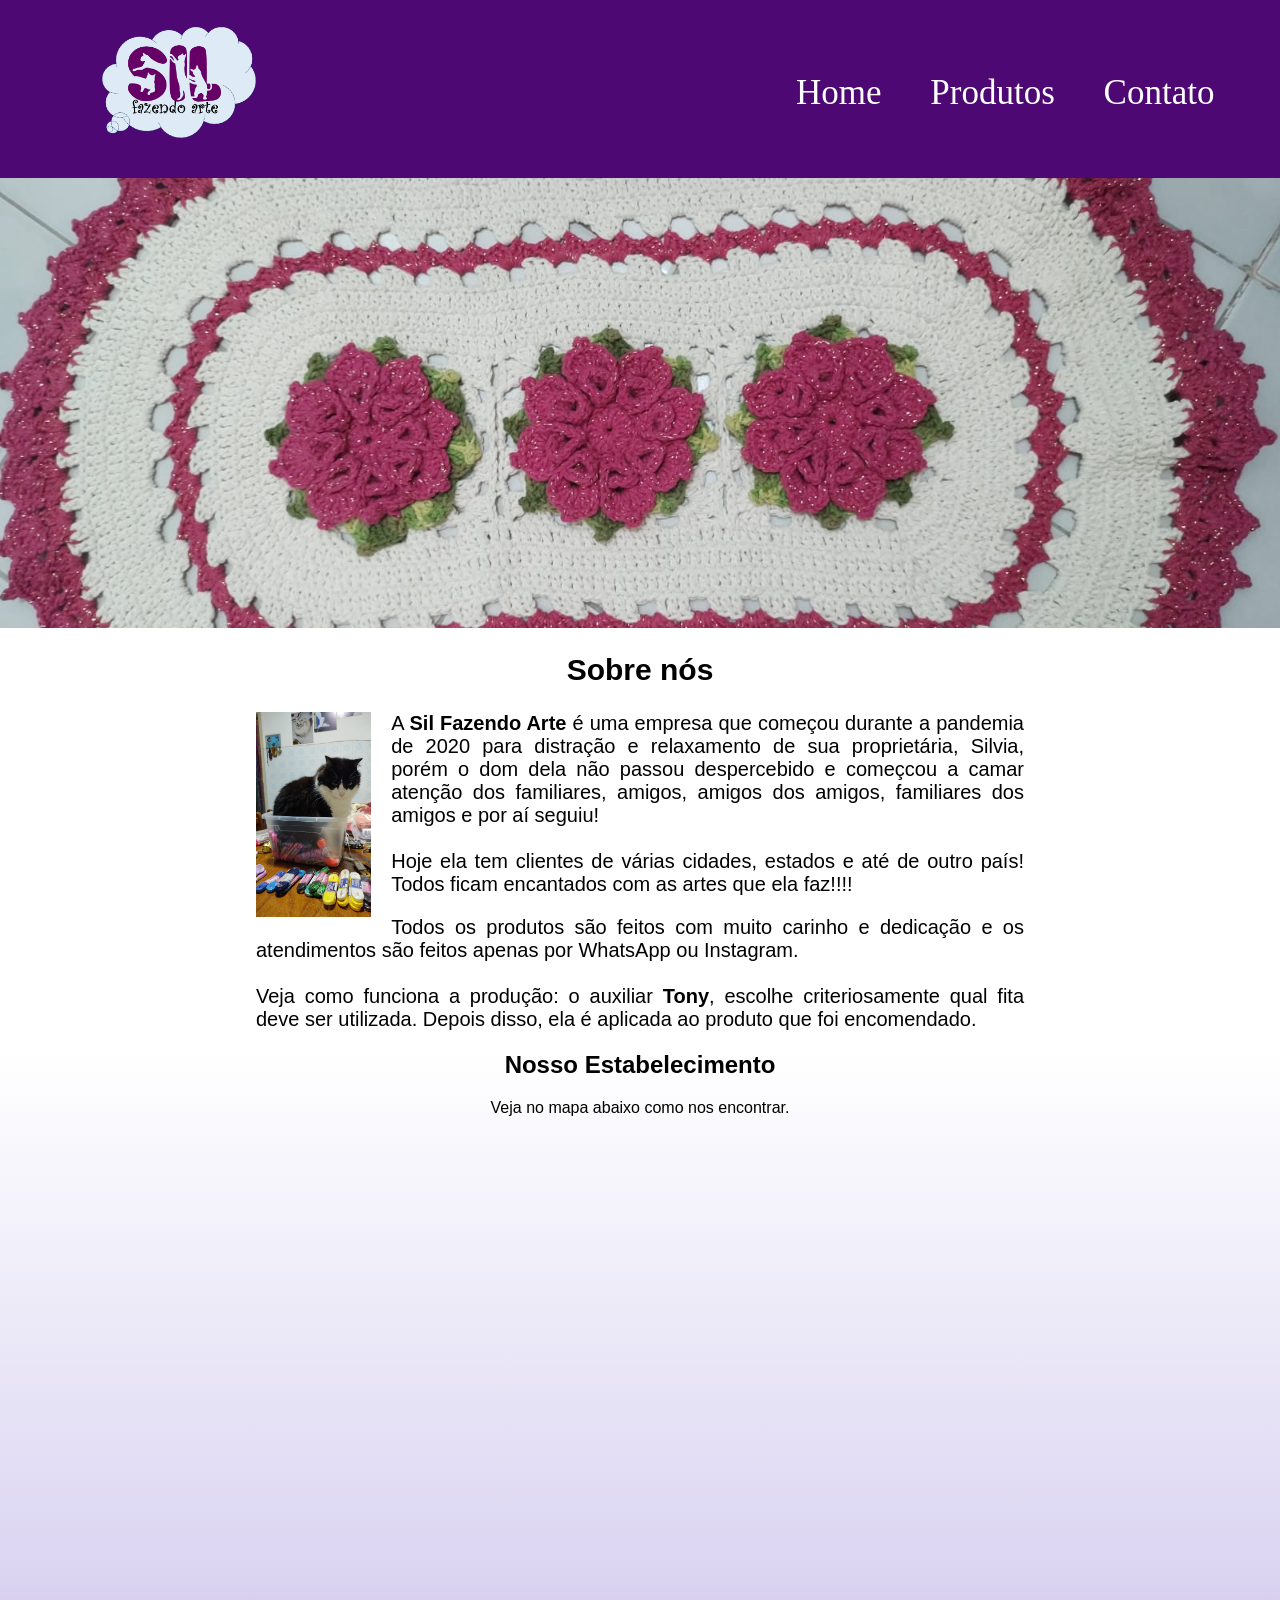
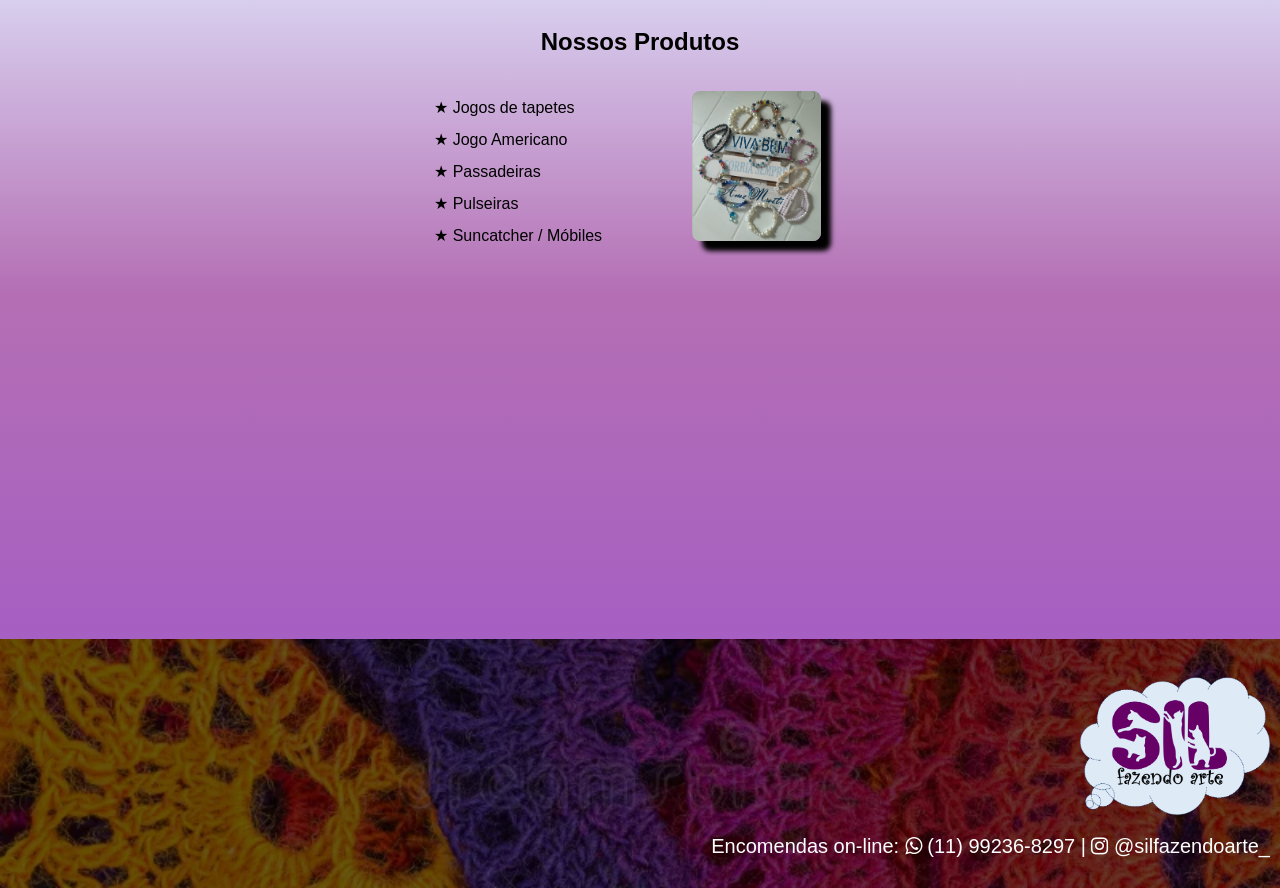
<file: index.html>
<html>
    <head>
        <link href="css/estilo.css" rel="stylesheet"/>
        <link href="img/favicon.ico" rel="icon" type="image/x-con">
        <link rel="stylesheet" href="https://maxcdn.bootstrapcdn.com/font-awesome/4.5.0/css/font-awesome.min.css">
        <title>Sil Fazendo Arte</title>
    </head>
    <body>
        <header>
            <div class="divHeader">
                <img src="img/logo.png" class="logo"/>
                <!--Barra de navegação-->
                <nav>
                    <!--Lista de itens do menu-->
                    <ul>
                        <li>Home</li>
                        <li><a href="telas/produtos.html">Produtos</a></li>
                        <li>Contato</li>
                    </ul>
                </nav>
            </div>
        </header>
        <!--Banner-->
        <img src="img/banner.jpeg" class="banner"/>
        <main>
            <!--SOBRE NÓS-->
            <section class="sobre_nos">
                <h2 class="titulos titulo_sobre_nos">Sobre nós</h2>
                <img src="img/escolha_fitas.jpeg" class="img_sobre_nos"/>
                <p>
                    A <strong>Sil Fazendo Arte</strong> é uma empresa que começou durante a pandemia de 2020 para distração e relaxamento de sua proprietária, Silvia, porém o dom dela não passou despercebido e começcou a camar atenção dos familiares, amigos, amigos dos amigos, familiares dos amigos e por aí seguiu!
                    <br><br>Hoje ela tem clientes de várias cidades, estados e até de outro país! Todos ficam encantados com as artes que ela faz!!!!
                </p>
                <p>    
                    Todos os produtos são feitos com muito carinho e dedicação e os atendimentos são feitos apenas por WhatsApp ou Instagram.
                    <br><br>Veja como funciona a produção: o auxiliar <b>Tony</b>, escolhe criteriosamente qual fita deve ser utilizada. Depois disso, ela é aplicada ao produto que foi encomendado.
                </p>
            </section>
            <!--NOSSO ESTABELECIMENTO-->
            <section class="mapa">
                <h2 class="titulos">Nosso Estabelecimento</h2>
                <p>Veja no mapa abaixo como nos encontrar.</p>
                <iframe src="https://www.google.com/maps/embed?pb=!1m18!1m12!1m3!1d3654.8653098296263!2d-46.56120982378588!3d-23.64499416467184!2m3!1f0!2f0!3f0!3m2!1i1024!2i768!4f13.1!3m3!1m2!1s0x94ce4328c992748f%3A0xcea3c3e698444297!2sSENAI%20S%C3%A3o%20Caetano%20do%20Sul!5e0!3m2!1spt-BR!2sbr!4v1772663723293!5m2!1spt-BR!2sbr" width="600" height="450" style="border:0;" allowfullscreen="" loading="lazy" referrerpolicy="no-referrer-when-downgrade"></iframe>
            </section>
            <!--NOSSOS PRODUTOS-->
            <section class="nossosprodutos">
                <h2 class="titulos">Nossos Produtos</h2>
                <div class="div_nossosprodutos">
                    <ul class="lista_nossosprodutos">
                        <li>Jogos de tapetes</li>
                        <li>Jogo Americano</li>
                        <li>Passadeiras</li>
                        <li>Pulseiras</li>
                        <li>Suncatcher / Móbiles</li>
                    </ul><img src="img/nossosprodutos.png" class="img_nossosprodutos"/>
                </div>
            </section>
            <!--VÍDEO-->
            <section class="video">
                <iframe width="560" height="315" src="https://www.youtube.com/embed/PkZPc5hboWA?si=qWSeaMvAPahPqMJ1" title="YouTube video player" frameborder="0" allow="accelerometer; autoplay; clipboard-write; encrypted-media; gyroscope; picture-in-picture; web-share" referrerpolicy="strict-origin-when-cross-origin" allowfullscreen></iframe>
            </section>
        </main>
        <footer>
            <img src="img/logo.png" title="Sil Fazendo Arte" class="logo_footer"/>
            <p>
                Encomendas on-line: 
                <a href="https://wa.me/5511992368297" target="_blank"><i class="fa fa-whatsapp"></i> (11) 99236-8297</a> | 
                <a href="https://instagram.com/silfazendoarte_" target="_blank"><i class="fa fa-instagram"></i> @silfazendoarte_</a>
            </p>
        </footer>
    </body>
</html>
</file>
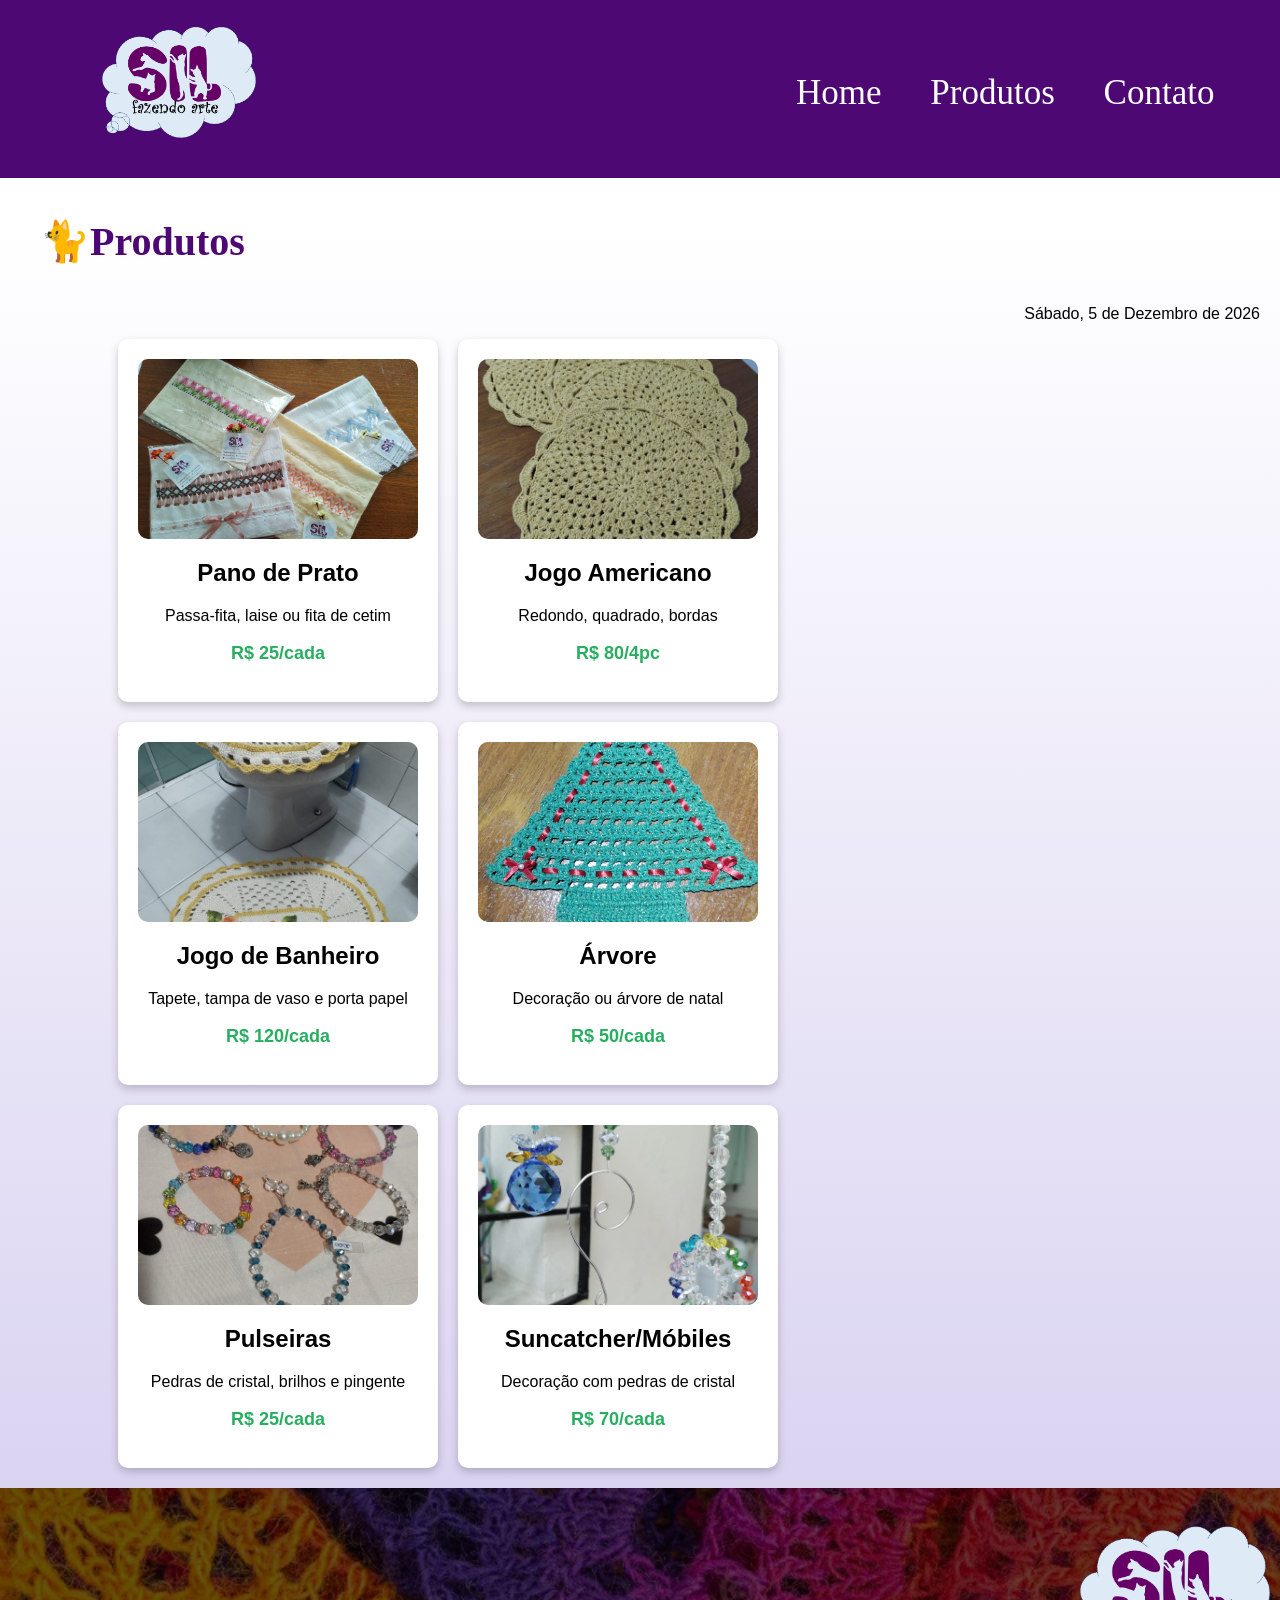
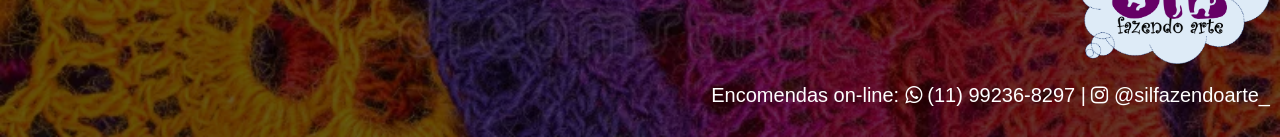
<file: telas/produtos.html>
<html>
    <head>
        <link href="../css/estilo.css" rel="stylesheet"/>
        <link href="../css/estilo_produtos.css" rel="stylesheet"/>
        <link href="../img/favicon.ico" rel="icon" type="image/x-con">
        <link rel="stylesheet" href="https://maxcdn.bootstrapcdn.com/font-awesome/4.5.0/css/font-awesome.min.css">
        <title>Sil Fazendo Arte</title>
        <script>
            alert("Conheça nossos produtos!");

            function abrirDetalhes(nome,imagem,descricao){
               
               url=`pop_produtos.html?nomeProduto=${encodeURIComponent(nome)}&imgProduto=${encodeURIComponent(imagem)}&descProduto=${encodeURIComponent(descricao)}`;

               window.open(url, "_blank", "width=800,height=670") 
            }
        </script>
    </head>
    <body>
        <header>
            <div class="divHeader">
                <img src="../img/logo.png" class="logo"/>
                <!--Barra de navegação-->
                <nav>
                    <!--Lista de itens do menu-->
                    <ul>
                        <li><a href="../index.html">Home</a></li>
                        <li>Produtos</li>
                        <li>Contato</li>
                    </ul>
                </nav>
            </div>
        </header>
        <!--Conteúdo da Página PRODUTOS-->
        <main>
            <ul class="produtos-titulo">
                <li>Produtos</li>
            </ul>
            <!--Exibe a data-->
            <p class="data">
                <script type="text/JavaScript">
                    dia = new Array("Domingo","Segunda-feira","Terça-Feira","Quarta-Feira","Quinta-Feira","Sexta-Feira","Sábado");

                    mes = new Array("Janeiro","Fevereiro","Março","Abril","Maio","Junho","Julho","Agosto","Setembro","Outubro","Novembro","Dezembro")

                    data = new Date
                    document.write(dia[data.getDay()] + ", " +  data.getDate() + " de " + mes[data.getMonth()] + " de " + data.getFullYear());
                </script>
            </p>
            <!--Exibição dos Produtos-->
            <div class="container">
                <script>
                    //Descrição do produto
                    desc_produto="Estes são os panos de prato bordados com passa-fita, laise, fita de cetim e gripir.\n\nEscolha a cor de sua preferência!"
                    slider=['../img/produtos/produto01.jpeg','../img/produtos/produto04.jpeg','../img/produtos/produto05.jpeg'];
                </script>
                <div class="card" onclick="abrirDetalhes('Pano de Prato', slider, desc_produto)">
                    <img src="../img/produtos/produto01.jpeg" />
                    <h2>Pano de Prato</h2>
                    <p>Passa-fita, laise ou fita de cetim</p>
                    <p class="preco">R$ 25/cada</p>
                </div>
                <div class="card">
                    <img src="../img/produtos/produto02.jpeg" alt="Produto 2">
                    <h2>Jogo Americano</h2>
                    <p>Redondo, quadrado, bordas</p>
                    <p class="preco">R$ 80/4pc</p>
                </div>
                <div class="card">
                    <img src="../img/produtos/produto03.jpeg" alt="Produto 3">
                    <h2>Jogo de Banheiro</h2>
                    <p>Tapete, tampa de vaso e porta papel</p>
                    <p class="preco">R$ 120/cada</p>
                </div>
                <div class="card">
                    <img src="../img/produtos/produto04.jpeg" alt="Produto 1">
                    <h2>Árvore</h2>
                    <p>Decoração ou árvore de natal</p>
                    <p class="preco">R$ 50/cada</p>
                </div>
                <div class="card">
                    <img src="../img/produtos/produto05.jpeg" alt="Produto 2">
                    <h2>Pulseiras</h2>
                    <p>Pedras de cristal, brilhos e pingente</p>
                    <p class="preco">R$ 25/cada</p>
                </div>
                <div class="card">
                    <img src="../img/produtos/produto06.jpeg" alt="Produto 3">
                    <h2>Suncatcher/Móbiles</h2>
                    <p>Decoração com pedras de cristal</p>
                    <p class="preco">R$ 70/cada</p>
                </div>
            </div>
        </main>
        <footer>
            <img src="../img/logo.png" title="Sil Fazendo Arte" class="logo_footer"/>
            <p>
                Encomendas on-line: 
                <a href="https://wa.me/5511992368297" target="_blank"><i class="fa fa-whatsapp"></i> (11) 99236-8297</a> | 
                <a href="https://instagram.com/silfazendoarte_" target="_blank"><i class="fa fa-instagram"></i> @silfazendoarte_</a>
            </p>
        </footer>
    </body>
</html>
</file>
<file: css/estilo.css>
/*Estilização padrão da página*/
body{
    margin: 0;
    font-family: 'Lucida Sans', 'Lucida Sans Regular', 'Lucida Grande', 'Lucida Sans Unicode', Geneva, Verdana, sans-serif;
}

/*Estilização do HEADER da página*/
header{
    background-color: rgb(78,8,116);
    padding: 20px 0 40px 0;
}
.logo{
    width: 12%;
    /*margin-left: 10%;*/
    padding-left: 8%;
}
nav{
    color: white;
    position: absolute;
    top: 15%;
    right: 2%;
    font-size: 35;  
    font-family: cursive;
}
nav li{
   display: inline;
   margin-right: 40px; 
}
nav li a{
    color: white;
    text-decoration: none;
}
.divHeader{
    position: relative;
}

/*Estilização do Banner*/
.banner{
    width: 100%;
    height: 50%;
    object-fit: cover;
    object-position: center;
}

/*Estilização dos títulos*/
.titulos{
    text-align: center;
}

/*Estilização da sessão SOBRE NÓS*/
.sobre_nos{
    width: 60%;
    margin-left: 20%;
    text-align: justify;
    font-size: 20;
}
.img_sobre_nos{
    width: 15%;
    float: left;
    margin-right: 20px;
}
.titulo_sobre_nos{
    clear: left;
}

/*Estilização da sessão NOSSO ESTABELECIMENTO*/
.mapa{
    text-align: center;
    background: linear-gradient(#FFFFFF, #dad4f1);
}

/*Estilização da sessão NOSSOS PRODUTOS*/
.nossosprodutos{
    padding: 2%;
    background: linear-gradient(#dad4f1, rgb(180, 111, 180));
}
.div_nossosprodutos{
    width: 70%;
    margin-left: 30%;
}
.lista_nossosprodutos{
    width: 30%;
    display: inline-block;
    vertical-align: "top";
    list-style: none;
}
.lista_nossosprodutos li{
    line-height: 2;
}
.lista_nossosprodutos li:before{
    content: "★ ";
}
.img_nossosprodutos{
    width: 15%;
    border-radius: 8px;
    box-shadow: 10px 10px 5px 0px #000000;
    opacity: 1;
    transition: 400ms;
}
.img_nossosprodutos:hover{
    opacity: 0.5;
    cursor: pointer;
}
/*VIDEO*/
.video{
    text-align: center;
    background: linear-gradient(rgb(180, 111, 180), rgb(166, 95, 194));
    padding-bottom: 30px;
}
/*FOOTER*/
footer{
    padding: 30px 10px 10px 0;
    background: url("../img/fundo_rodape.png");
    background-size: cover;
    background-position: center;
    background-color:rgba(0,0,0,0.6);
    background-blend-mode: darken;
}

footer p{
    color: white;
    text-align: right;
    font-size: 20px;
}

footer a{
    color: white;
    text-decoration: none;
}

.logo_footer{
    width: 15%;
    padding-left: 85%;
}
</file>
<file: css/estilo_produtos.css>
/*Estilização padrão da página*/
body{
    margin: 0;
    font-family: 'Lucida Sans', 'Lucida Sans Regular', 'Lucida Grande', 'Lucida Sans Unicode', Geneva, Verdana, sans-serif;
}
/*Título*/
.produtos-titulo{
    font-size: 40px;
    font-weight: bold;
    color: rgb(78,8,116);
    font-family: cursive;
    list-style: none;
}
.produtos-titulo li:before{
    content: "🐈";
}

/*Gradiente do fundo*/
main{
    background: linear-gradient(#FFFFFF, #dad4f1)
}

/*Container dos cards*/
.container {
    width: 70%;
    margin-right: 50%;
    display: flex;
    justify-content: center;
    flex-wrap: wrap;
    padding-bottom: 20px;
    gap: 20px;
}
/*Estilização do card*/
.card{
    background-color: white;
    width: 280px;
    border-radius: 10px;
    text-align: center;
    padding: 20px;
    box-shadow: 0 4px 8px rgba(0,0,0,0.2);
    transition: transform 0.3s ease-in-out;
}
.card:hover{
    transform: scale(1.05);
    cursor: pointer;
}
.card img{
    width: 100%;
    height: 180px;
    object-fit: cover;
    border-radius: 10px;
}

.preco {
    font-size: 18px;
    font-weight: bold;
    color: #27ae60;
}
/*Estilização da Data*/
.data {
    text-align: right;
    margin-right: 20px;
    font-size: 16px;
}

/*Estilização da POP*/
.pop{
    margin: 0;
}
.pop img{
    width: 650;
    height: 450;
    border-radius: 10px;
}
.pop h1{
    font-size: 40px;
    font-weight: bold;
    text-align: center;
    color: rgb(78,8,116);
}
.pop p{
    padding: 2% 0 9% 7%;
    margin: 0;
    white-space: pre-line;
}

.slider {
    display: flex;
    align-items: center;
    justify-items: center;
    gap: 5px;
    margin-top: 20px;
    margin-left: 5%;
}

.slider button{
    background-color: purple;
    border: none;
    font-size: 24px;
    color: white;
    cursor: pointer;
    padding: 8px;
}
</file>
